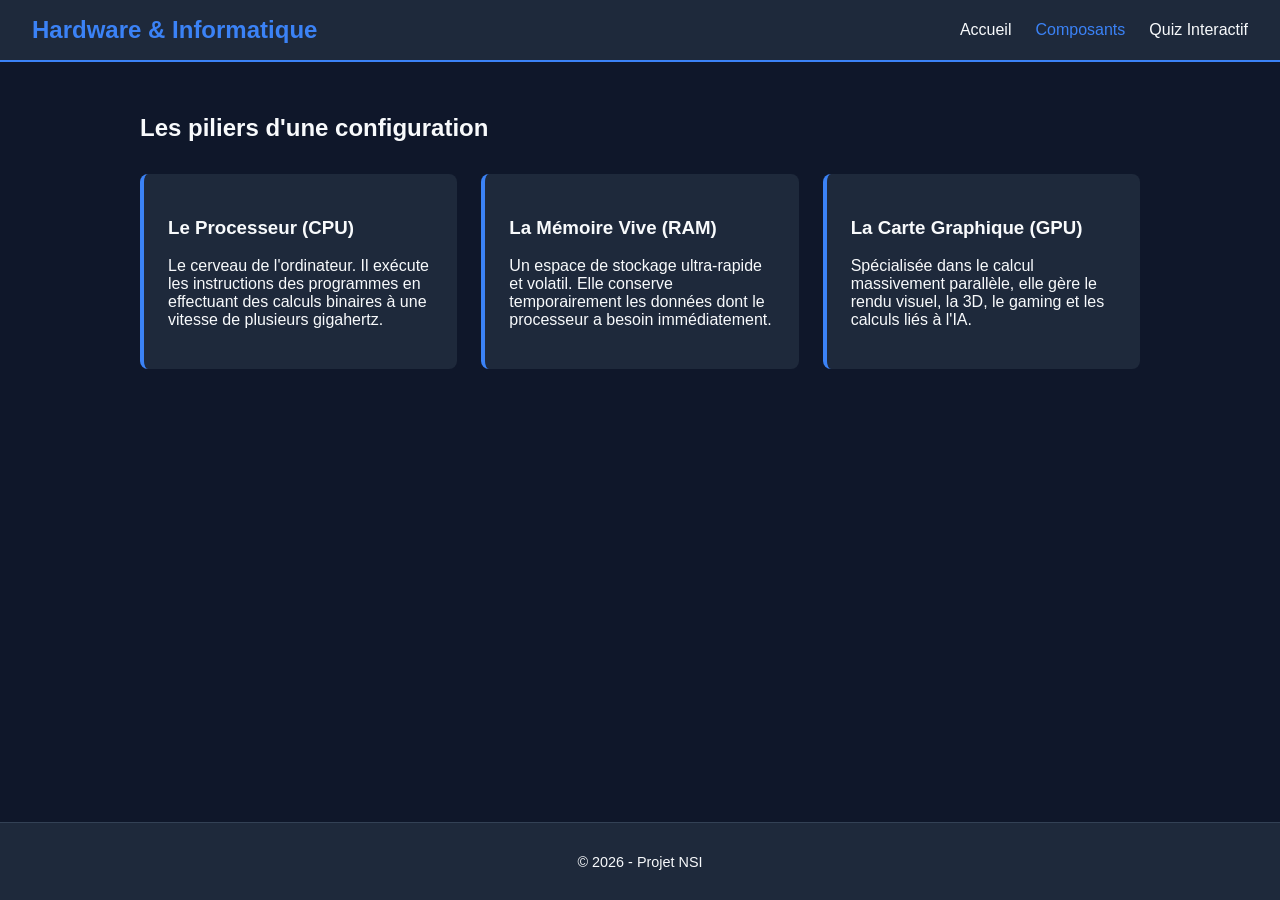
<file: composants.html>
<!DOCTYPE html>
<html lang="fr">
<head>
    <meta charset="UTF-8">
    <meta name="viewport" content="width=device-width, initial-scale=1.0">
    <title>Hardware PC - Les Composants</title>
    <link rel="stylesheet" href="css/style.css">
</head>
<body>
    <header>
        <h1>Hardware & Informatique</h1>
        <nav>
            <ul>
                <li><a href="index.html">Accueil</a></li>
                <li><a href="composants.html" class="active">Composants</a></li>
                <li><a href="quiz.html">Quiz Interactif</a></li>
            </ul>
        </nav>
    </header>

    <main class="container">
        <h2>Les piliers d'une configuration</h2>
        <div class="grid">
            <div class="card">
                <h3>Le Processeur (CPU)</h3>
                <p>Le cerveau de l'ordinateur. Il exécute les instructions des programmes en effectuant des calculs binaires à une vitesse de plusieurs gigahertz.</p>
            </div>
            <div class="card">
                <h3>La Mémoire Vive (RAM)</h3>
                <p>Un espace de stockage ultra-rapide et volatil. Elle conserve temporairement les données dont le processeur a besoin immédiatement.</p>
            </div>
            <div class="card">
                <h3>La Carte Graphique (GPU)</h3>
                <p>Spécialisée dans le calcul massivement parallèle, elle gère le rendu visuel, la 3D, le gaming et les calculs liés à l'IA.</p>
            </div>
        </div>
    </main>

    <footer>
        <p>&copy; 2026 - Projet NSI</p>
    </footer>
</body>
</html>
</file>
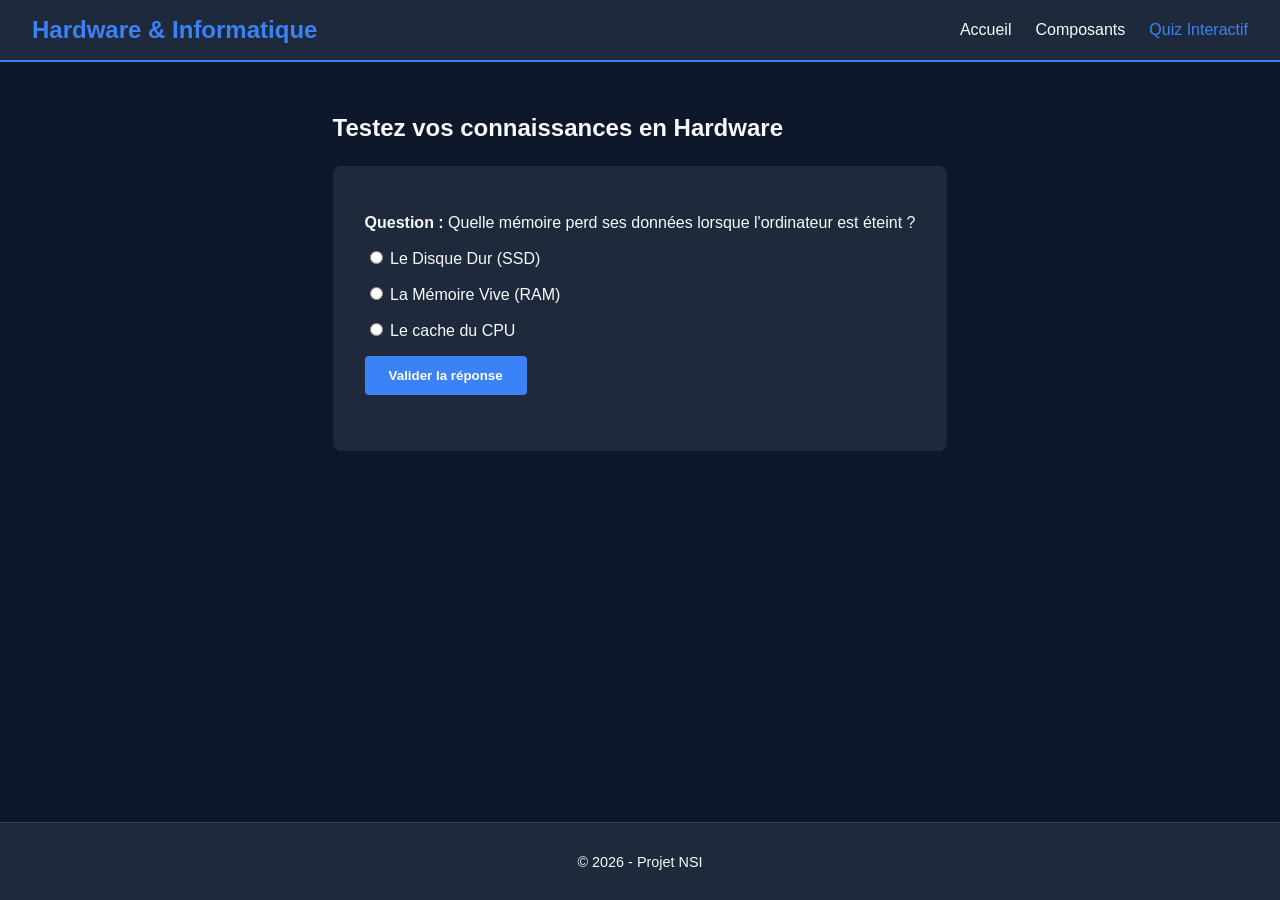
<file: quiz.html>
<!DOCTYPE html>
<html lang="fr">
<head>
    <meta charset="UTF-8">
    <meta name="viewport" content="width=device-width, initial-scale=1.0">
    <title>Hardware PC - Quiz</title>
    <link rel="stylesheet" href="css/style.css">
</head>
<body>
    <header>
        <h1>Hardware & Informatique</h1>
        <nav>
            <ul>
                <li><a href="index.html">Accueil</a></li>
                <li><a href="composants.html">Composants</a></li>
                <li><a href="quiz.html" class="active">Quiz Interactif</a></li>
            </ul>
        </nav>
    </header>

    <main class="container">
        <h2>Testez vos connaissances en Hardware</h2>
        <div class="quiz-box">
            <p><strong>Question :</strong> Quelle mémoire perd ses données lorsque l'ordinateur est éteint ?</p>
            
            <form id="quiz-form">
                <label class="radio-label">
                    <input type="radio" name="hardware-quiz" value="faux1"> Le Disque Dur (SSD)
                </label>
                <label class="radio-label">
                    <input type="radio" name="hardware-quiz" value="vrai"> La Mémoire Vive (RAM)
                </label>
                <label class="radio-label">
                    <input type="radio" name="hardware-quiz" value="faux2"> Le cache du CPU
                </label>
                
                <button type="button" onclick="verifierReponse()">Valider la réponse</button>
            </form>

            <div id="resultat"></div>
        </div>
    </main>

    <footer>
        <p>&copy; 2026 - Projet NSI</p>
    </footer>

    <script src="js/script.js"></script>
</body>
</html>
</file>
<file: css/style.css>
:root {
    --bg-color: #0f172a;
    --card-bg: #1e293b;
    --text-color: #f8fafc;
    --accent-color: #3b82f6;
    --success-color: #10b981;
    --error-color: #ef4444;
}

body {
    font-family: 'Segoe UI', Tahoma, Geneva, Verdana, sans-serif;
    background-color: var(--bg-color);
    color: var(--text-color);
    margin: 0;
    padding: 0;
    display: flex;
    flex-direction: column;
    min-height: 100vh;
}

header {
    background-color: var(--card-bg);
    padding: 1rem 2rem;
    display: flex;
    justify-content: space-between;
    align-items: center;
    border-bottom: 2px solid var(--accent-color);
}

header h1 {
    margin: 0;
    font-size: 1.5rem;
    color: var(--accent-color);
}

nav ul {
    list-style: none;
    display: flex;
    gap: 1.5rem;
    margin: 0;
    padding: 0;
}

nav a {
    color: var(--text-color);
    text-decoration: none;
    font-weight: 500;
    transition: color 0.3s;
}

nav a:hover, nav a.active {
    color: var(--accent-color);
}

.container {
    flex: 1;
    max-width: 1000px;
    margin: 2rem auto;
    padding: 0 1rem;
}

.hero {
    text-align: center;
    background: var(--card-bg);
    padding: 2rem;
    border-radius: 8px;
}

.responsive-img {
    max-width: 100%;
    height: auto;
    border-radius: 8px;
    margin-top: 1.5rem;
}

.grid {
    display: grid;
    grid-template-columns: repeat(auto-fit, minmax(280px, 1fr));
    gap: 1.5rem;
    margin-top: 2rem;
}

.card {
    background-color: var(--card-bg);
    padding: 1.5rem;
    border-radius: 8px;
    border-left: 4px solid var(--accent-color);
}

.quiz-box {
    background-color: var(--card-bg);
    padding: 2rem;
    border-radius: 8px;
    margin-top: 1.5rem;
}

.radio-label {
    display: block;
    margin: 1rem 0;
    cursor: pointer;
}

button {
    background-color: var(--accent-color);
    color: white;
    border: none;
    padding: 0.75rem 1.5rem;
    border-radius: 4px;
    font-weight: bold;
    cursor: pointer;
    transition: background 0.3s;
}

button:hover {
    background-color: #2563eb;
}

#resultat {
    margin-top: 1.5rem;
    font-weight: bold;
    font-size: 1.1rem;
}

footer {
    background-color: var(--card-bg);
    text-align: center;
    padding: 1rem;
    font-size: 0.9rem;
    border-top: 1px solid #334155;
}

@media (max-width: 768px) {
    header {
        flex-direction: column;
        gap: 1rem;
        text-align: center;
    }
    nav ul {
        flex-direction: column;
        gap: 0.5rem;
    }
}
</file>
